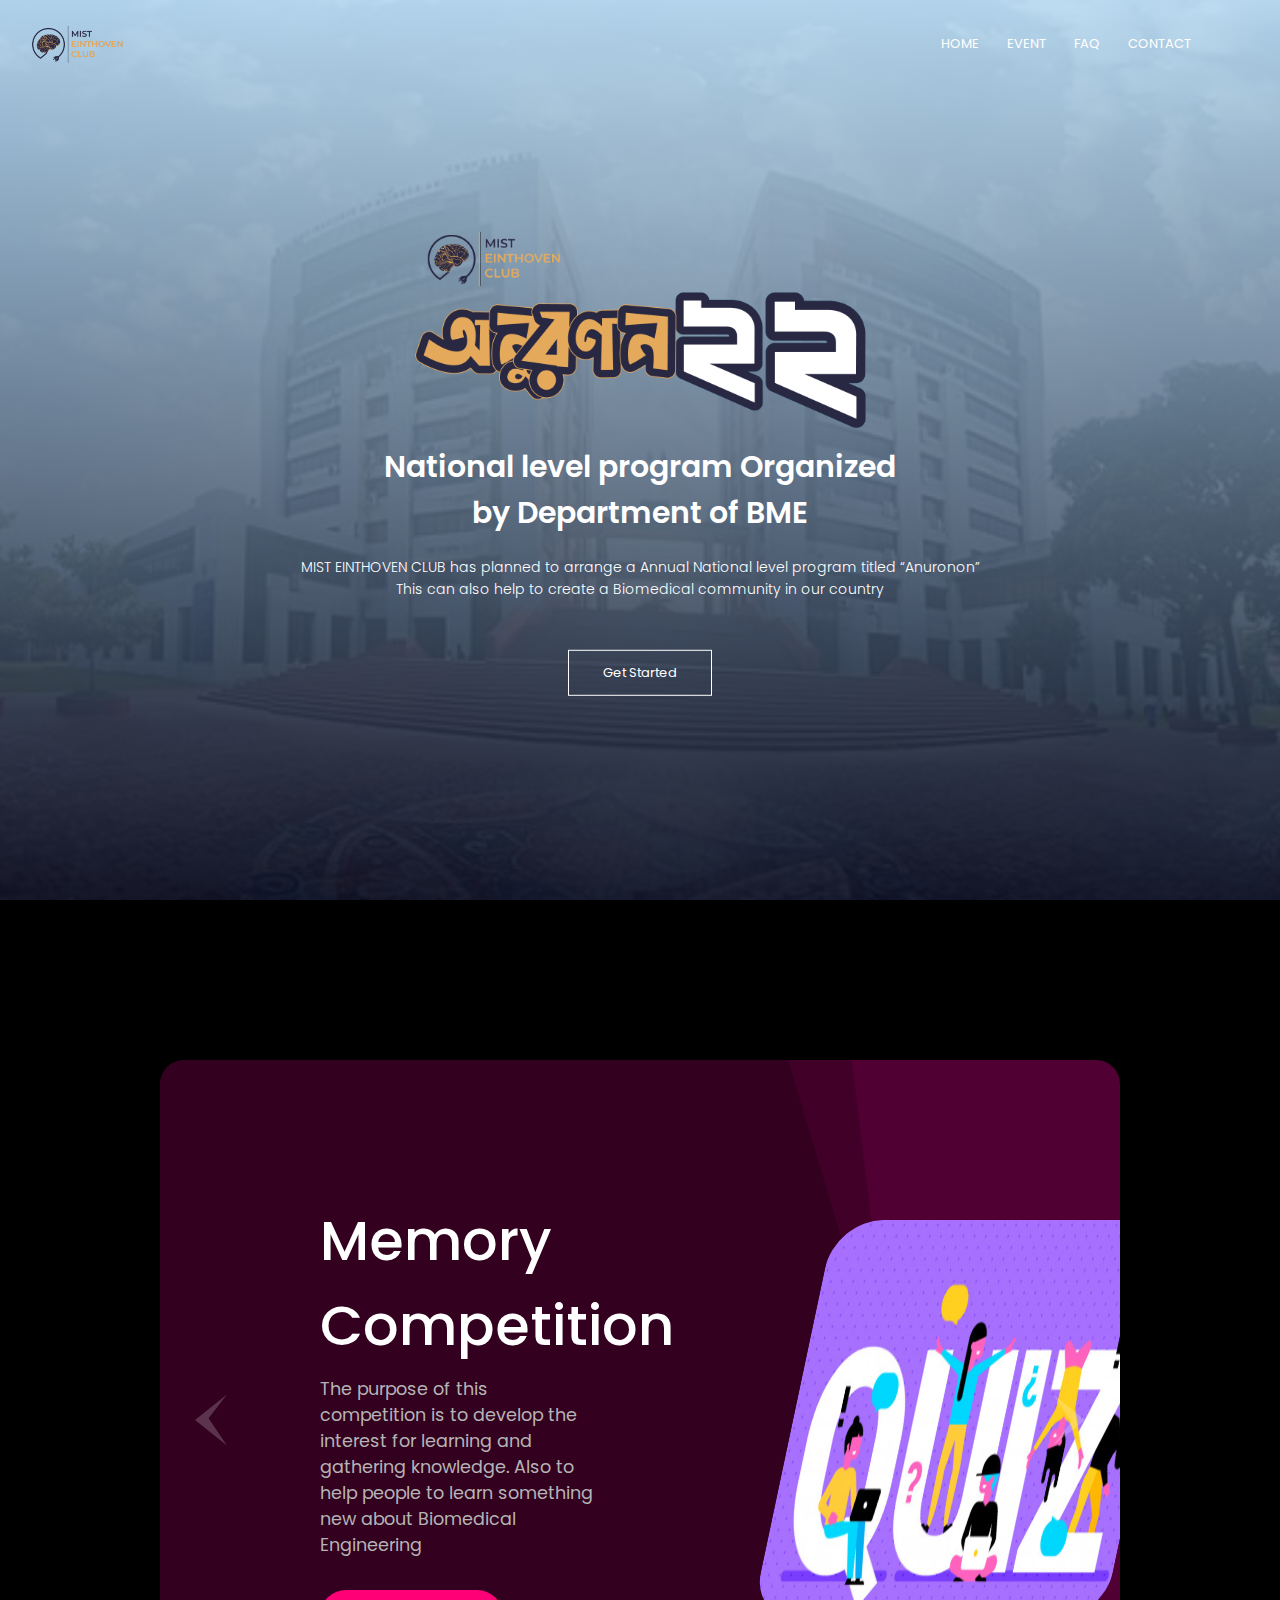
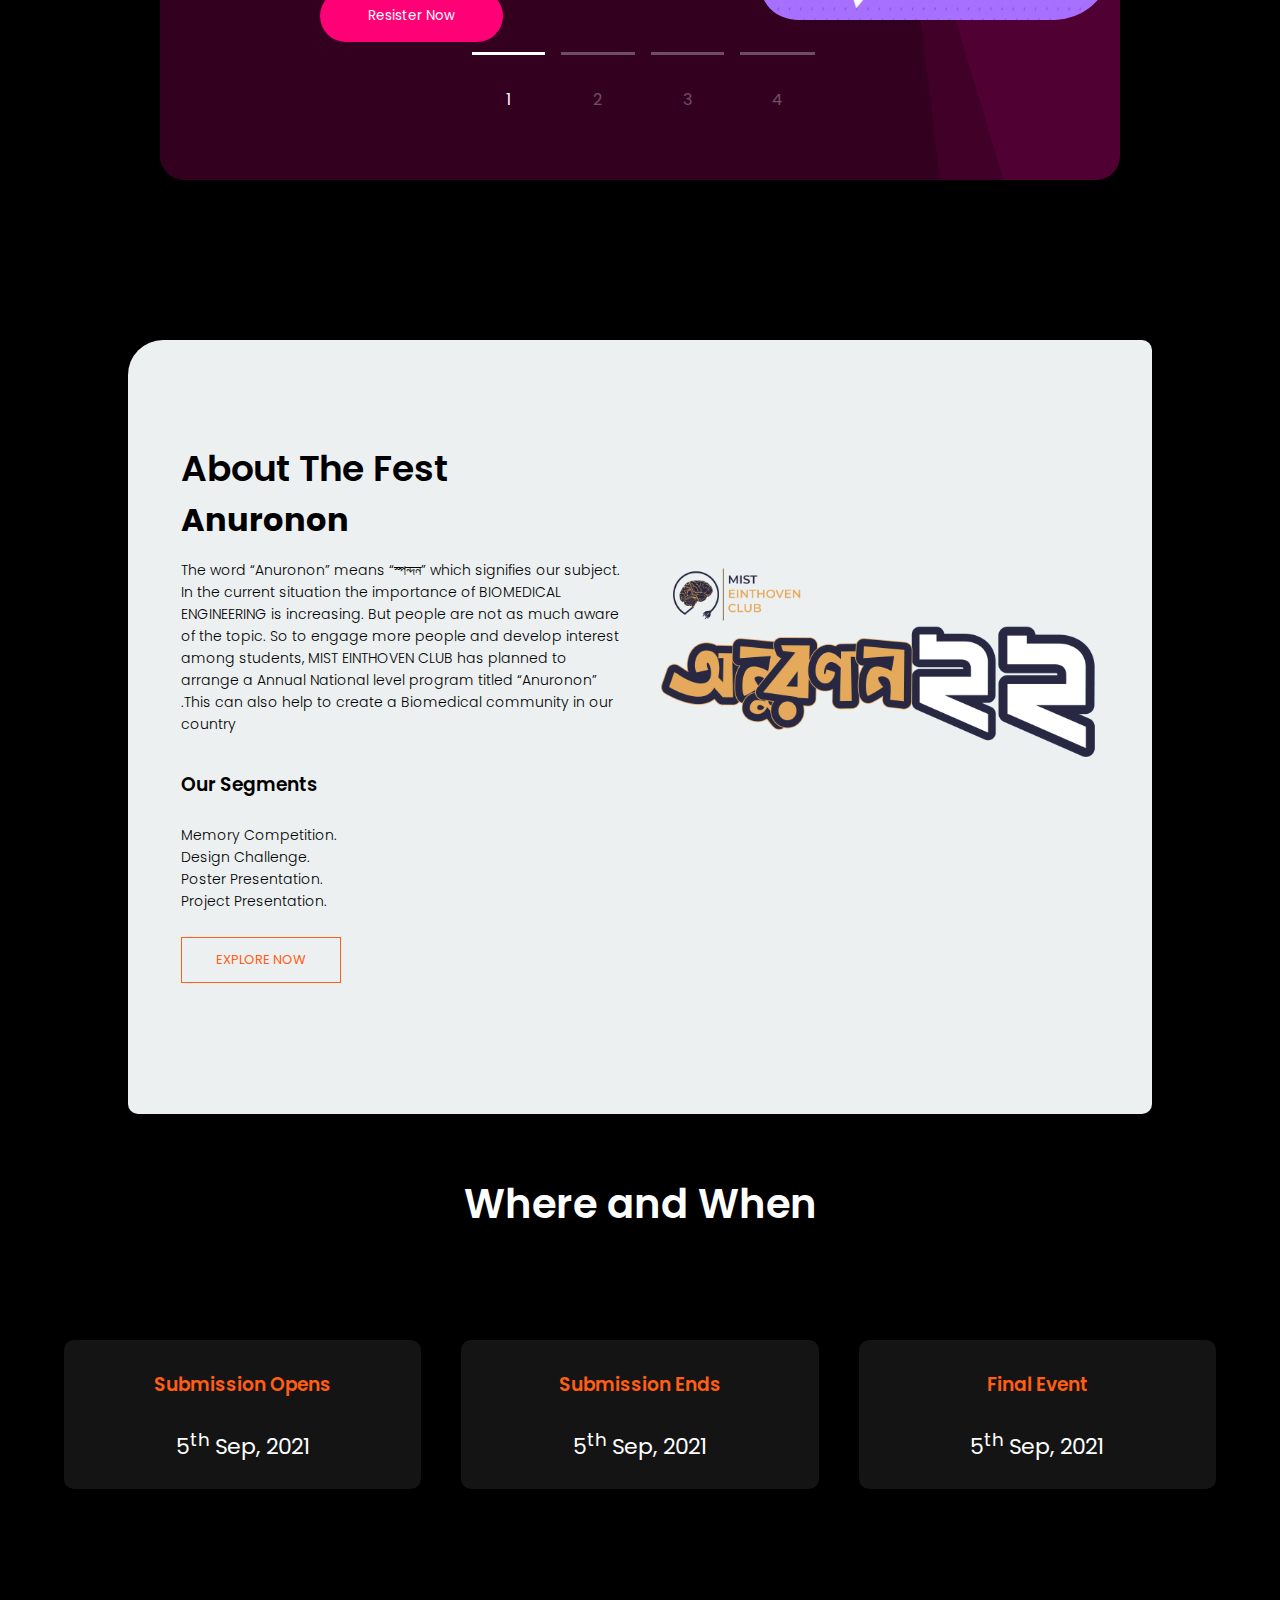
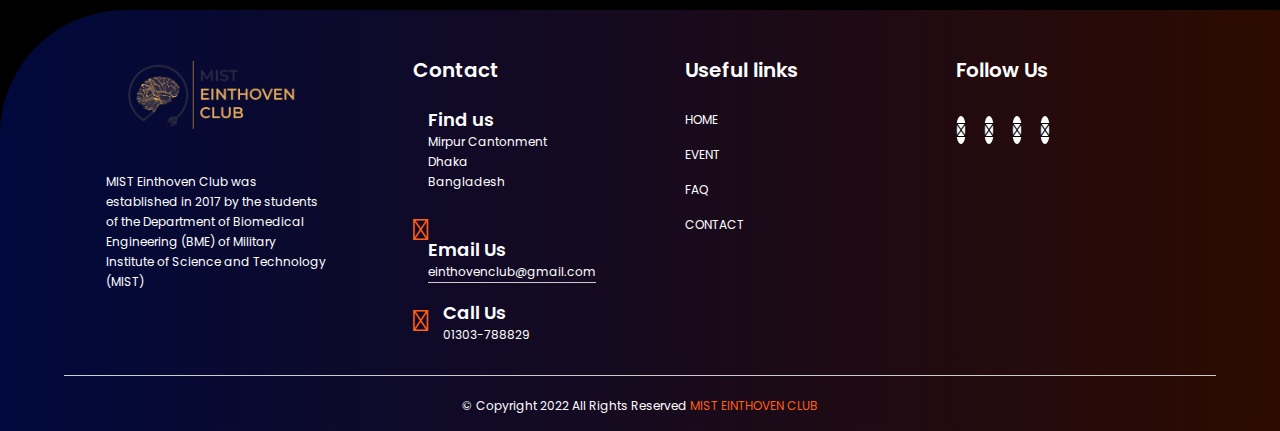
<file: index.html>
<html>
<head>
    <meta charset="UTF-8">
    <meta name="viewport" content="width=device-width,initial-scale=1.0">
    <title>Anuronon</title>
    <link href="https://fonts.googleapis.com/css2?family=Poppins:wght@100;300;400;600;700&display=swap" rel="stylesheet">
    <link rel="stylesheet" href="https://cdnjs.cloudflare.com/ajax/libs/font-awesome/4.7.0/css/font-awesome.css">
    <link rel="stylesheet" href="CSS/style.css">
    <link href="https://fonts.googleapis.com/css2?family=Roboto:wght@300;400;500&display=swap" rel="stylesheet">
  	<link rel="stylesheet" href="CSS/event.css">
    <link rel="stylesheet" href="https://use.fontawesome.com/releases/v5.6.3/css/all.css" integrity="sha384-UHRtZLI+pbxtHCWp1t77Bi1L4ZtiqrqD80Kn4Z8NTSRyMA2Fd33n5dQ8lWUE00s/" crossorigin="anonymous">
</head>
<body>

<section class="header">
  <nav>
    <a href="index.html"><img src="IMG/logo.png" alt="logo"></a>
    <div class="nav-links" id="navLinks">
      <i class="fa fa-times" onclick="hideMenu()"></i>
      <ul>
        <li><a href="index.html">HOME</a></li>
        <li><a href="exploreEvent.html">EVENT</a></li>
        <li><a href="faq.html">FAQ</a></li>
        <li><a href="Contact.html">CONTACT</a></li>
      </ul>
    </div>
    <i class="fa fa-bars" onclick="showMenu()"></i>
  </nav>
  <div class="text-box">
    <div >
      <img class="imgheading" src="IMG/mainlogo.png">
    </div>
<!-- <h1>Anuronon</h1>--> 
    <div class="headingtunu">   
    <h2>National level program Organized<br>by Department of BME</h2>
    <p class="ptag">MIST EINTHOVEN CLUB has planned to arrange a Annual National level program titled “Anuronon” <br>This can also help to create a Biomedical community in our country</p>
    <a href="#reg" class="hero-btn">Get Started</a>
    </div>
  </div>
</section>
<!-- fancyyyyyyyyyyyyyyyyyyyyyyyyyyyyyyyyyyyyyyyyyyyyyyyyyyyyyyyyyyyyyyyyyyyyy event -->
<section id="reg">
<div class="con-con-tain">
<div class="container"> 
    <div class="slider">

    <div class="box1 box">
        <div class="bg"></div>
        <div class="details">
            <h6>Memory Competition</h6>
            <h5>
                The purpose of this competition is to develop the interest for learning and gathering knowledge. Also to help people to learn something new about Biomedical Engineering
            </h5>
           <button onclick="gotoRpageM()">Resister Now</button>
        </div>
        
        <div class="illustration">
          <div>
            <img src="IMG/quiz.png" class="illimg">
          </div>
        </div>
    </div>
                        
        
    <div class="box2 box">
        <div class="bg"></div>
        <div class="details">
            <h6>Design Chanlange</h6>
            <h5>
                This competition is aimed for providing a platform for 3D designing and modelling   of the biomedical models within due time and with brilliance. Our prime focus is to enhance the competitive skill of the students in the field of Biomedical Engineering
            </h5>
            <button onclick="gotoRpageD()">Resister Now</button>
        </div>

        <div class="illustration">
          <div>
            <img src="IMG/welcome.png" class="illimg">
          </div>
        </div>
    </div>
                    
    <div class="box3 box">
        <div class="bg"></div>
        <div class="details">
            <h6>Poster Presentation</h6>
            <h5>
                Lorem ipsum dolor sit amet, consectetur adipiscing 
                elit. Integer lacinia dui lectus. Donec scelerisque ipsum
                diam, ac mattis orci pellentesque eget. 
            </h5>
            <button onclick="gotoRpageP()">Resister Now</button>
        </div>

        <div class="illustration">
          <div>
            <img src="IMG/posterPresentation.jpg" class="illimg">
          </div>
        </div>
    </div>
                        
    <div class="box4 box">
        <div class="bg"></div>
        <div class="details">
            <h6>Poject showcase</h6>
            <h5>
                Lorem ipsum dolor sit amet, consectetur adipiscing 
                elit. Integer lacinia dui lectus. Donec scelerisque ipsum
                diam, ac mattis orci pellentesque eget. 
            </h5>
            <button onclick="gotoRpagePS()">Resister Now</button>
        </div>

        <div class="illustration">
          <div>
            <img src="IMG/project.png" class="illimg">
          </div>
        </div>
    </div>              
    </div>

    <svg xmlns="http://www.w3.org/2000/svg" class="prev" width="26.898" height="51" viewBox="0 0 56.898 91"><path d="M45.5,0,91,56.9,48.452,24.068,0,56.9Z" transform="translate(0 91) rotate(-90)" fill="#fff"/></svg>
    <svg xmlns="http://www.w3.org/2000/svg" class="next" width="26.898" height="51" viewBox="0 0 56.898 91"><path d="M45.5,0,91,56.9,48.452,24.068,0,56.9Z" transform="translate(56.898) rotate(90)" fill="#fff"/></svg>
    <div class="trail">
            <div class="box1 active" style="color: white;">1</div>
            <div class="box2" style="color: white;">2</div>
            <div class="box3" style="color: white;">3</div>
            <div class="box4" style="color: white;">4</div>
            <!-- <div class="box5" style="color: white;">5</div> -->
    </div>
</div>  
</div> 
</section>

<!-- ----- about us section ----- -->

<section class="about-us">
<!-- <div class="parallax"> -->
  <div class="row">
    <div class="about-col">
   	  <h1 class="abouttxt">About The Fest</h1>
      <h1 class="h1tag">Anuronon</h1>
      <p class="ptag">The word “Anuronon” means “স্পন্দন” which signifies our subject. In the current situation the importance of BIOMEDICAL ENGINEERING is increasing. But people are not as much aware of the topic. So to engage more people and develop interest among students, MIST EINTHOVEN CLUB has planned to arrange a Annual National level program titled “Anuronon” .This can also help to create a Biomedical community in our country
      </p>
      <h3 class="h3left">Our Segments</h3>
      <p class="ptag">
        Memory Competition.<br>
        Design Challenge.<br>
        Poster Presentation.<br>
        Project Presentation.<br>

      </p>
      <a href="exploreEvent.html" class="hero-btn red-btn">EXPLORE NOW</a>
    </div>
    <div class="about-col">
      <img src="IMG/mainlogo.png">
    </div>
  </div>

</section>


<scetion class="course">
  <h1 class="h1tag">Where and When</h1>
  <p class="ptag">Lorem ipsum dolor sit amet consectetur adipisicing elit.</p>

  <div class="row">
    <div class="course-col">
      <h3>Submission Opens</h3>
      <p class="when">5<sup>th</sup> Sep, 2021</p>
    </div>
    <div class="course-col">
      <h3>Submission Ends</h3>
      <p class="when">5<sup>th</sup> Sep, 2021</p>
    </div>
    <div class="course-col">
      <h3>Final Event</h3>
      <p class="when">5<sup>th</sup> Sep, 2021</p>
    </div>
  </div>
</scetion>





<!-- ----- Call to Action ----- -->
<!-- <section class="cta">
  <h1>Enroll for our various online courses<br> anywhere from the world</h1>
  <a href="" class="hero-btn">Contact Us</a>
</section> -->

<!-- ----- Footer ----- -->
<footer>
  <div class="row">
    <div class="col">
      <img src="IMG/logo.png" class="logo">
      <p>MIST Einthoven Club was established in 2017 by the students of the Department of Biomedical Engineering (BME) of Military Institute of Science and Technology (MIST) </p>
    </div>
    <div class="col">
      <h3>Contact</h3>
        <div class="single-cta">
          <i class="fas fa-map-marker-alt"></i>
          <div class="cta-text">
          <h4>Find us</h4>
          <p>Mirpur Cantonment<br> Dhaka<br> Bangladesh </p><br>
          </div>
        </div>
        <div class="single-cta">
          <i class="far fa-envelope-open"></i>
          <div class="cta-text">
          <h4>Email Us</h4>
          <p class="email-id">einthovenclub@gmail.com<br>
          </div>
        </div>
      <div class="single-cta">
        <i class="fas fa-phone"></i>
        <div class="cta-text">
          <h4>Call Us</h4>
          <p>01303-788829</p>
        </div>
      </div>
    </div>
    <div class="col">
      <h3>Useful links</h3>
      <ul type="none">
        <li><a href="index.html">HOME</a></li>
        <li><a href="exploreEvent.html">EVENT</a></li>
        <li><a href="faq.html">FAQ</a></li>
        <li><a href="Contact.html">CONTACT</a></li>
      </ul>
    </div>
    <div class="col">
      <h3>Follow Us</h3>
      <div class="social-icons">
        <i class="fab fa-facebook-f"></i>
        <i class="fab fa-twitter"></i>
        <i class="fab fa-whatsapp"></i>
        <i class="fab fa-pinterest"></i>
      </div>
    </div>
  </div>
  <hr>
  <p class="copyright">© Copyright 2022 All Rights Reserved 
    <a href="https://einthovenclub.mist.ac.bd/" class="mevlink">MIST EINTHOVEN CLUB</a></p>
</footer>


<!-- Javascript for Toggle Menu -->
<script>
  var navLinks = document.getElementById("navLinks");

  function hideMenu(){
    navLinks.style.right="-200";
  }
  function showMenu(){
    navLinks.style.right="0";
  }

  function gotoRpageM(){
    location.replace("Mregistration.html")
  }
  function gotoRpageP(){
    location.replace("Pregistration.html")
  } 
  function gotoRpagePS(){
    location.replace("PSregistration.html")
  } 
  function gotoRpageD(){
    location.replace("Dregistration.html")
  }
</script>
<!-- Javascript for Slides -->
<script src="https://s3-us-west-2.amazonaws.com/s.cdpn.io/16327/gsap-latest-beta.min.js"></script>
<script src="https://s3-us-west-2.amazonaws.com/s.cdpn.io/16327/CSSRulePlugin3.min.js"></script>

<script src="JS/event.js"></script>
</body>
</html>
</file>
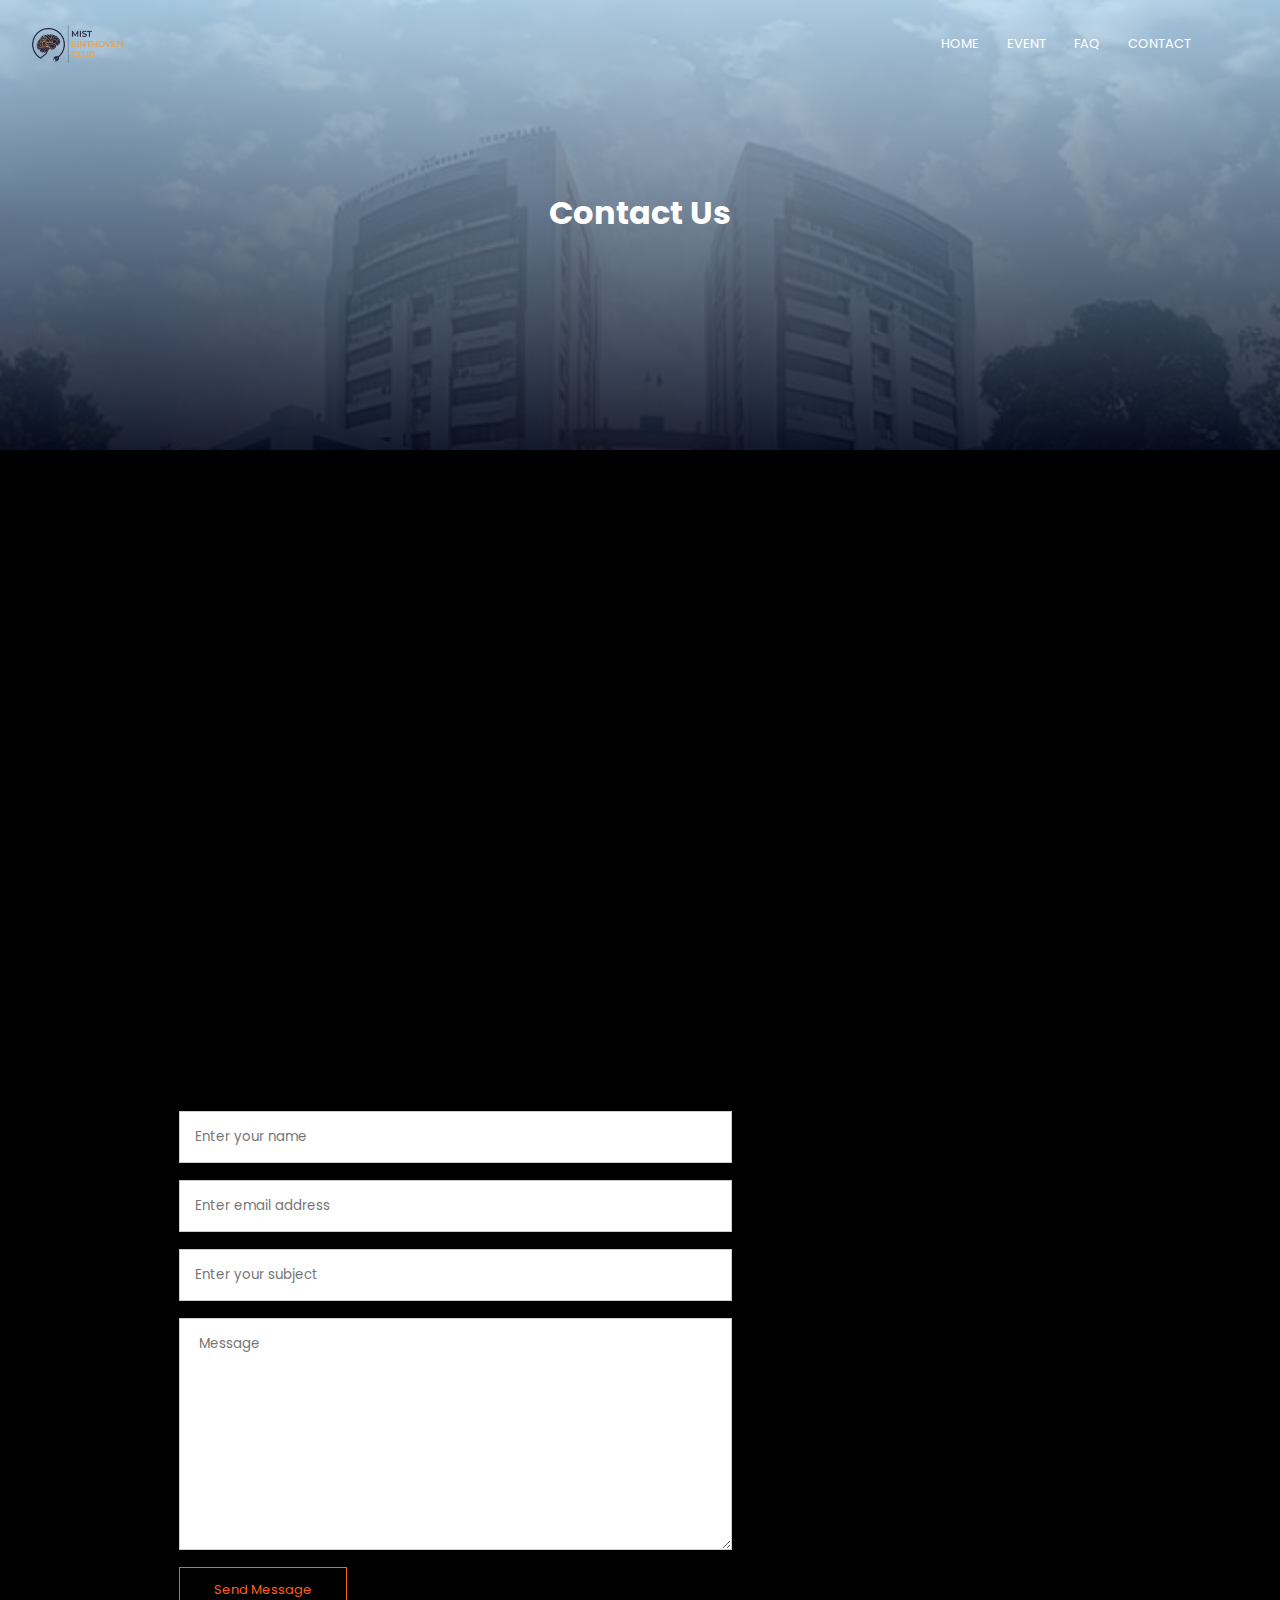
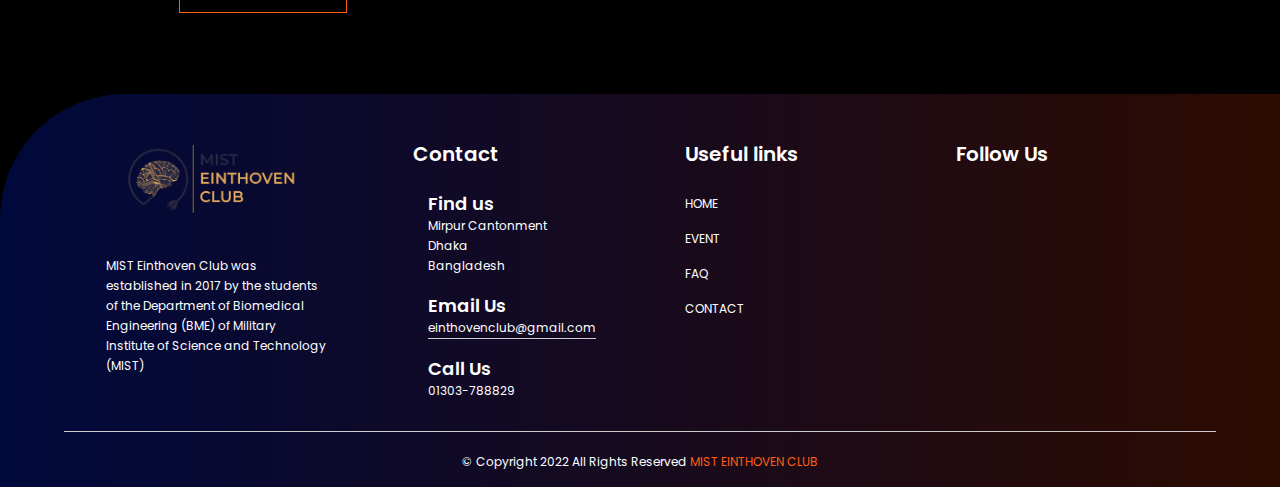
<file: Contact.html>
<html>
<head>
    <meta charset="UTF-8">
    <meta name="viewport" content="width=device-width,initial-scale=1.0">
    <title>Anuronon</title>
    <link href="https://fonts.googleapis.com/css2?family=Poppins:wght@100;300;400;600;700&display=swap" rel="stylesheet">
<!--     <link rel="stylesheet" href="https://cdnjs.cloudflare.com/ajax/libs/font-awesome/4.7.0/css/font-awesome.css">
 -->
    <link rel="stylesheet" href="CSS/style.css">
    <link href="https://fonts.googleapis.com/css2?family=Roboto:wght@300;400;500&display=swap" rel="stylesheet">
    <link rel="stylesheet" href="https://use.fontawesome.com/releases/v5.6.3/css/all.css" integrity="sha384-UHRtZLI+pbxtHCWp1t77Bi1L4ZtiqrqD80Kn4Z8NTSRyMA2Fd33n5dQ8lWUE00s/" crossorigin="anonymous">
</head>
<body>

<!-- ----- header ----- -->

<section class="sub-header">
  <nav>
    <a href="index.html"><img src="IMG/logo.png" alt="logo"></a>
    <div class="nav-links" id="navLinks">
      <i class="fa fa-times" onclick="hideMenu()"></i>
      <ul>
        <li><a href="index.html">HOME</a></li>
        <li><a href="exploreEvent.html">EVENT</a></li>
        <!-- <li><a href="blog.html">BLOG</a></li> -->
        <li><a href="faq.html">FAQ</a></li>
        <li><a href="Contact.html">CONTACT</a></li>
      </ul>
    </div>
    <i class="fa fa-bars" onclick="showMenu()"></i>
  </nav>
  <h1 class="h1tag">Contact Us</h1>
</section>

<!-- ----- Contact us -----  -->

<section class="location">
  <iframe src="https://www.google.com/maps/embed?pb=!1m18!1m12!1m3!1d233667.82239550783!2d90.27923903194382!3d23.780887454503112!2m3!1f0!2f0!3f0!3m2!1i1024!2i768!4f13.1!3m3!1m2!1s0x3755b8b087026b81%3A0x8fa563bbdd5904c2!2sDhaka!5e0!3m2!1sen!2sbd!4v1623745634315!5m2!1sen!2sbd" width="600" height="450" style="border:0;" allowfullscreen="" loading="lazy"></iframe>
</section>

<section class="contact-us">
  <div class="row">
    <div class="contact-col">
      <form action="form-handler.php">
        <input type="text" placeholder="Enter your name" required>
        <input type="text" placeholder="Enter email address" required>
        <input type="text" placeholder="Enter your subject" required>
        <textarea rows="10" placeholder=" Message" required></textarea>
        <button type="submit" class="hero-btn red-btn">Send Message</button>
      </form>
    </div>
  </div>
</section>


<!-- ----- Footer ----- -->
<footer>
  <div class="row">
    <div class="col">
      <img src="IMG/logo.png" class="logo">
      <p>MIST Einthoven Club was established in 2017 by the students of the Department of Biomedical Engineering (BME) of Military Institute of Science and Technology (MIST) </p>
    </div>
    <div class="col">
      <h3>Contact</h3>
        <div class="single-cta">
          <i class="fas fa-map-marker-alt"></i>
          <div class="cta-text">
          <h4>Find us</h4>
          <p>Mirpur Cantonment<br> Dhaka<br> Bangladesh </p><br>
          </div>
        </div>
        <div class="single-cta">
          <i class="far fa-envelope-open"></i>
          <div class="cta-text">
          <h4>Email Us</h4>
          <p class="email-id">einthovenclub@gmail.com<br>
          </div>
        </div>
      <div class="single-cta">
        <i class="fas fa-phone"></i>
        <div class="cta-text">
          <h4>Call Us</h4>
          <p>01303-788829</p>
        </div>
      </div>
    </div>
    <div class="col">
      <h3>Useful links</h3>
      <ul type="none">
        <li><a href="index.html">HOME</a></li>
        <li><a href="exploreEvent.html">EVENT</a></li>
        <li><a href="faq.html">FAQ</a></li>
        <li><a href="Contact.html">CONTACT</a></li>
      </ul>
    </div>
    <div class="col">
      <h3>Follow Us</h3>
      <div class="social-icons">
        <i class="fab fa-facebook-f"></i>
        <i class="fab fa-twitter"></i>
        <i class="fab fa-whatsapp"></i>
        <i class="fab fa-pinterest"></i>
      </div>
    </div>
  </div>
  <hr>
  <p class="copyright">© Copyright 2022 All Rights Reserved 
    <a href="https://einthovenclub.mist.ac.bd/" class="mevlink">MIST EINTHOVEN CLUB</a></p>
</footer>

<!-- Javascript for Toggle Menu -->
<script>
  var navLinks = document.getElementById("navLinks");

  function hideMenu(){
    navLinks.style.right="-200";
  }
  function showMenu(){
    navLinks.style.right="0";
  }

</script>

</body>
</html>
</file>
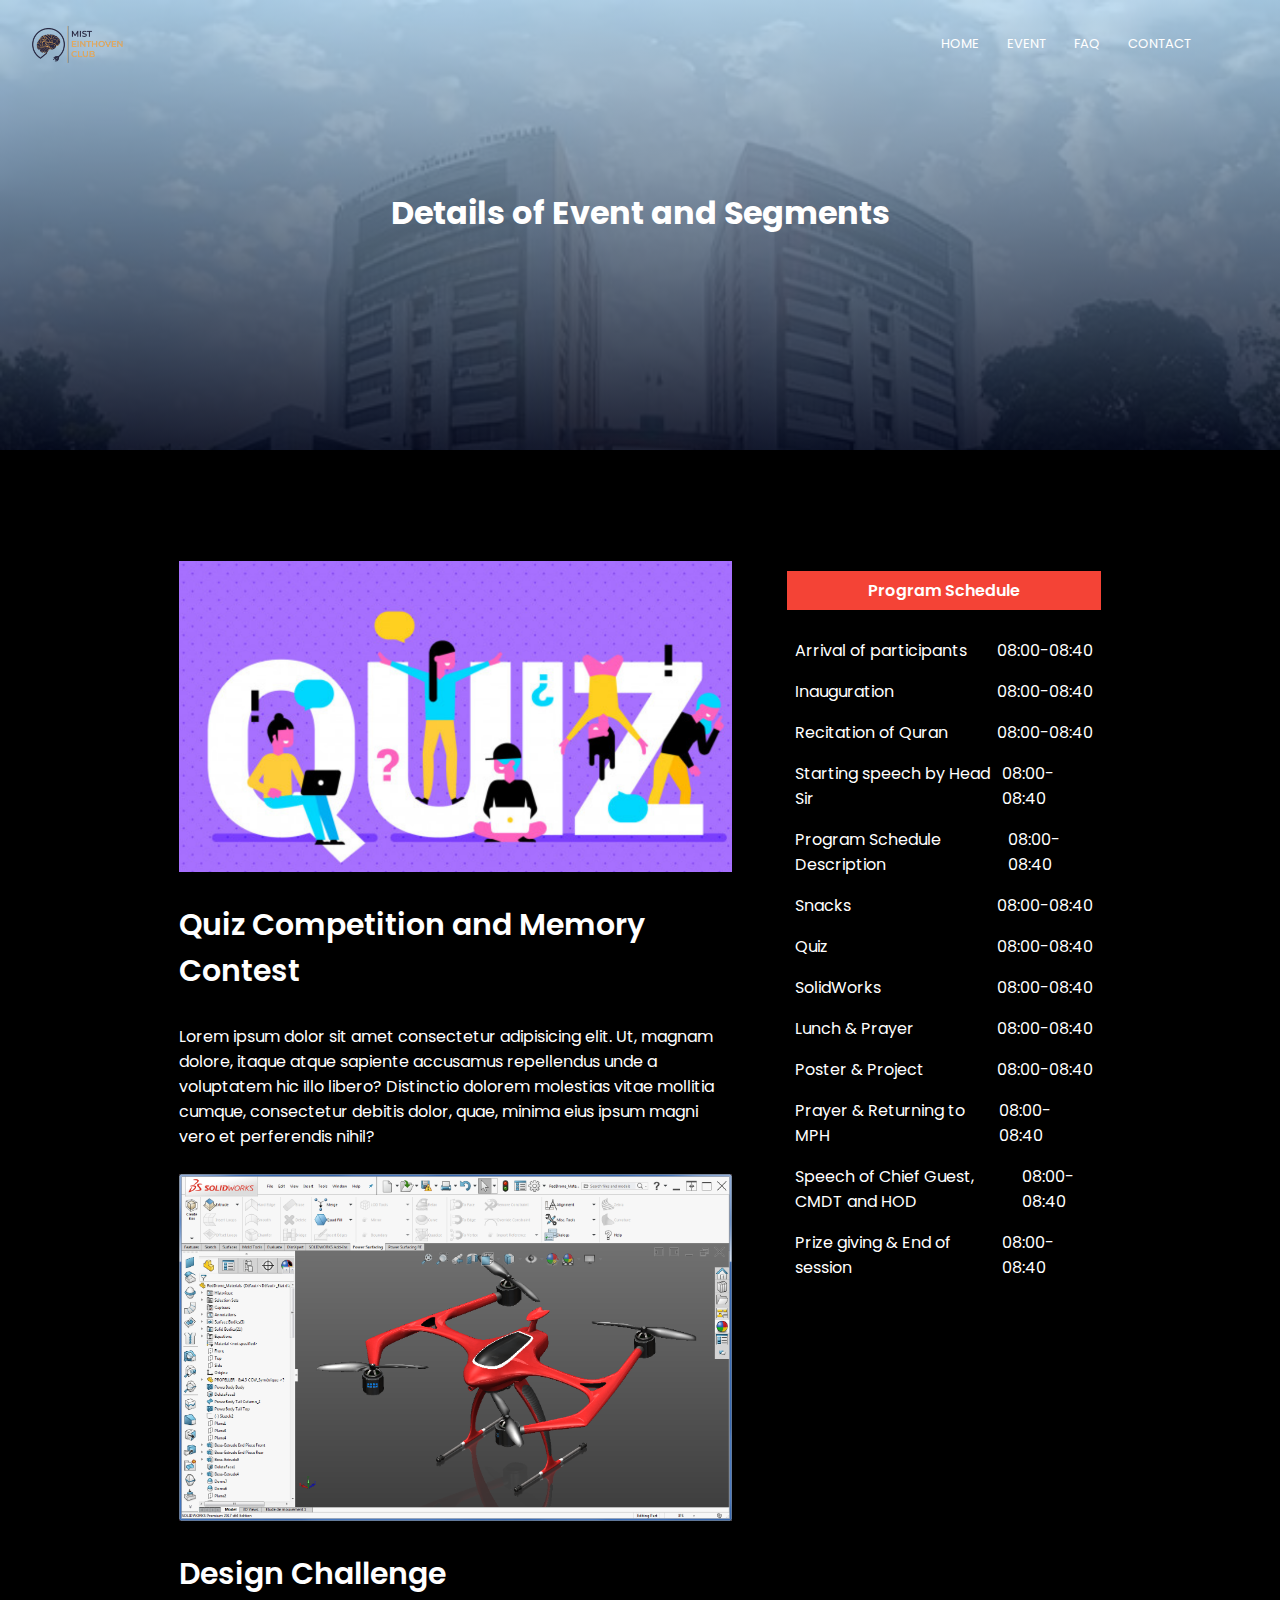
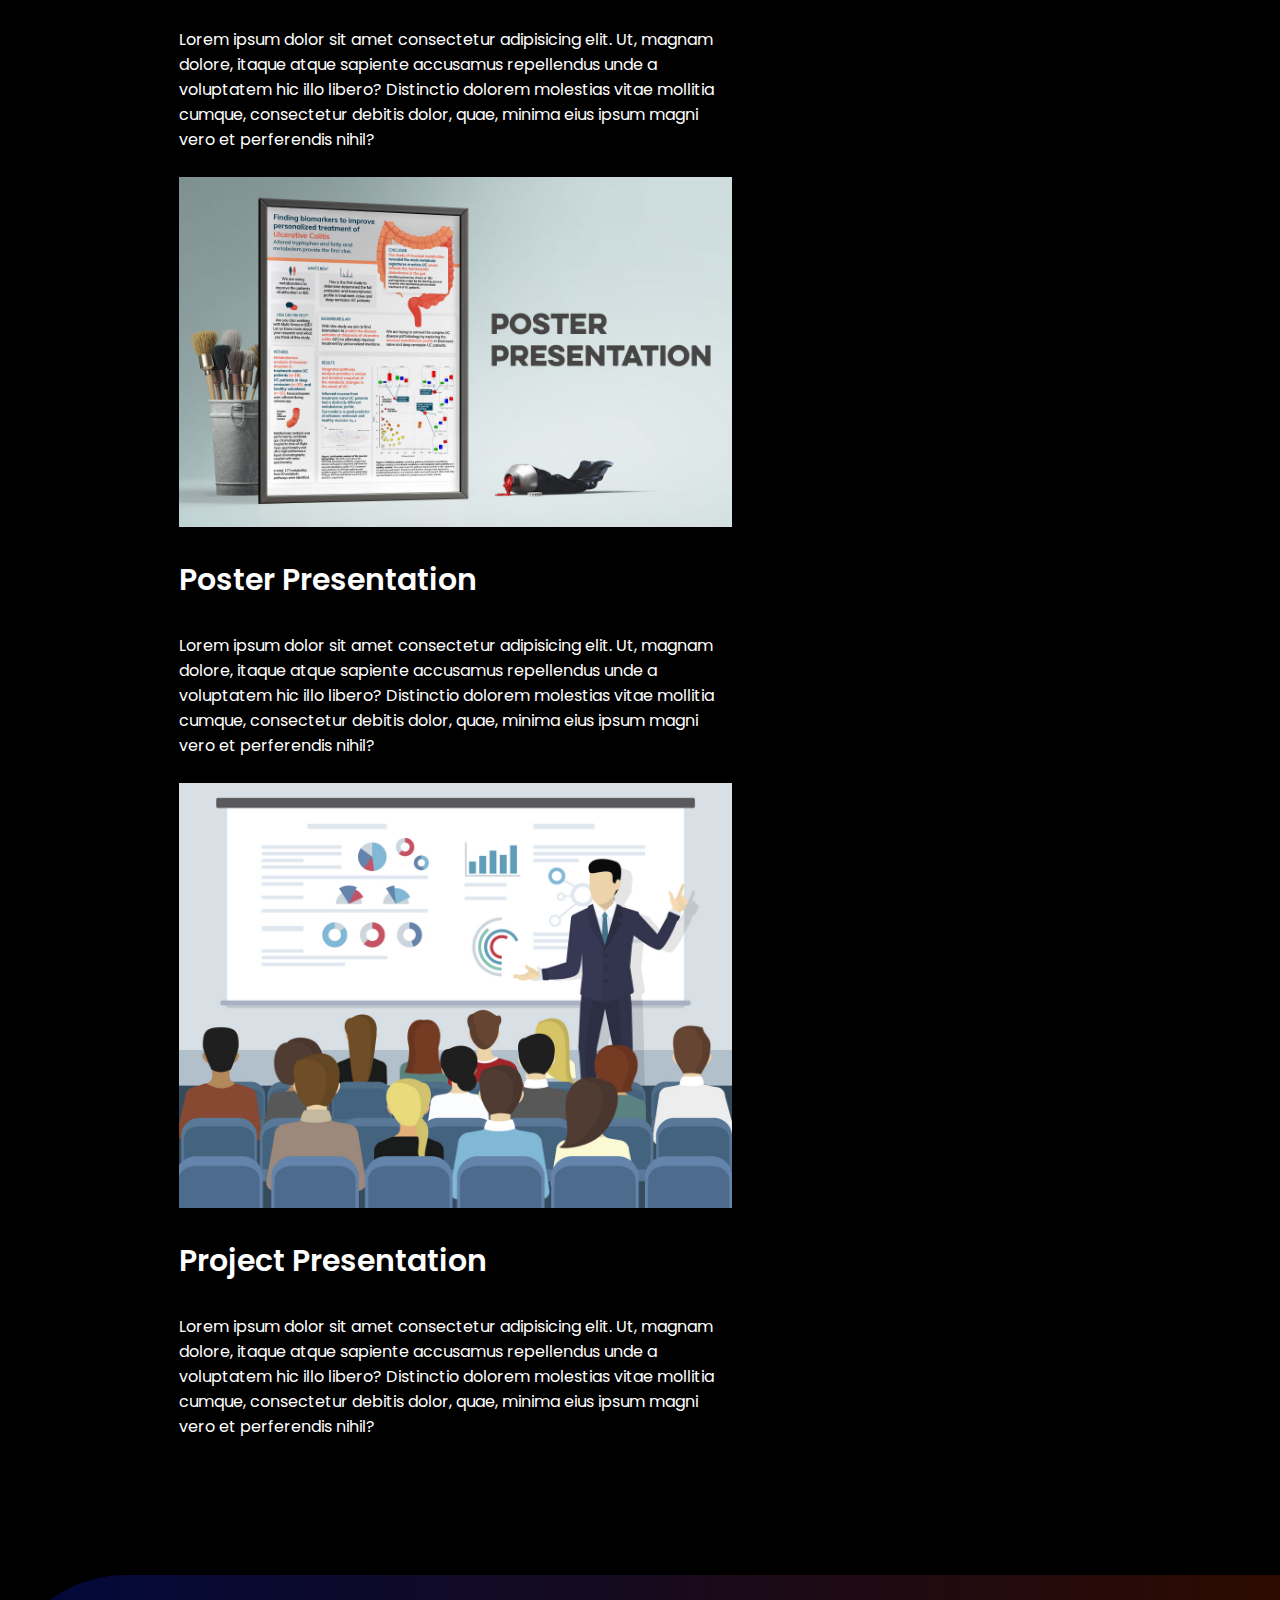
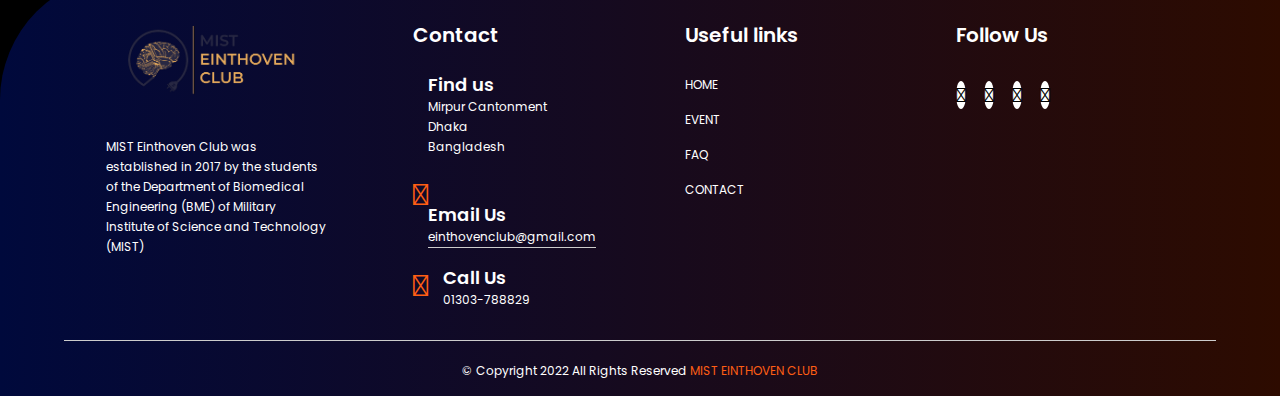
<file: exploreEvent.html>
<html>
<head>
    <meta charset="UTF-8">
    <meta name="viewport" content="width=device-width,initial-scale=1.0">
    <title>Anuronon</title>
    <link href="https://fonts.googleapis.com/css2?family=Poppins:wght@100;300;400;600;700&display=swap" rel="stylesheet">
    <link rel="stylesheet" href="https://cdnjs.cloudflare.com/ajax/libs/font-awesome/4.7.0/css/font-awesome.css">
    <link rel="stylesheet" href="CSS/style.css">
    <link rel="stylesheet" href="https://use.fontawesome.com/releases/v5.6.3/css/all.css" integrity="sha384-UHRtZLI+pbxtHCWp1t77Bi1L4ZtiqrqD80Kn4Z8NTSRyMA2Fd33n5dQ8lWUE00s/" crossorigin="anonymous">
</head>
<body>

<!-- ----- header ----- -->

<section class="sub-header">
  <nav>
    <a href="index.html"><img src="IMG/logo.png" alt="logo"></a>
    <div class="nav-links" id="navLinks">
      <i class="fa fa-times" onclick="hideMenu()"></i>
      <ul>
        <li><a href="index.html">HOME</a></li>
        <li><a href="exploreEvent.html">EVENT</a></li>
        <!-- <li><a href="blog.html">BLOG</a></li> -->
        <li><a href="faq.html">FAQ</a></li>
        <li><a href="Contact.html">CONTACT</a></li>
      </ul>
    </div>
    <i class="fa fa-bars" onclick="showMenu()"></i>
  </nav>
  <h1 class="h1tag">Details of Event and Segments</h1>
</section>

<!-- ----- blog page content -----  -->
<section class="blog-content">
  <div class="row">
    <div class="blog-left">
      <img src="IMG/quiz.png">
      <h2>Quiz Competition and Memory Contest</h2>
      <p>Lorem ipsum dolor sit amet consectetur adipisicing elit. Ut, magnam dolore, itaque atque sapiente accusamus repellendus unde a voluptatem hic illo libero? Distinctio dolorem molestias vitae mollitia cumque, consectetur debitis dolor, quae, minima eius ipsum magni vero et perferendis nihil?</p><br>
      <img src="IMG/solidworks.png">
      <h2>Design Challenge</h2>
      <p>Lorem ipsum dolor sit amet consectetur adipisicing elit. Ut, magnam dolore, itaque atque sapiente accusamus repellendus unde a voluptatem hic illo libero? Distinctio dolorem molestias vitae mollitia cumque, consectetur debitis dolor, quae, minima eius ipsum magni vero et perferendis nihil?</p><br>
      
      <img src="IMG/posterPresentation.jpg">
      <h2>Poster Presentation</h2>
      <p>Lorem ipsum dolor sit amet consectetur adipisicing elit. Ut, magnam dolore, itaque atque sapiente accusamus repellendus unde a voluptatem hic illo libero? Distinctio dolorem molestias vitae mollitia cumque, consectetur debitis dolor, quae, minima eius ipsum magni vero et perferendis nihil?</p><br>
      <img src="IMG/project.png">
      <h2>Project Presentation</h2>
      <p>Lorem ipsum dolor sit amet consectetur adipisicing elit. Ut, magnam dolore, itaque atque sapiente accusamus repellendus unde a voluptatem hic illo libero? Distinctio dolorem molestias vitae mollitia cumque, consectetur debitis dolor, quae, minima eius ipsum magni vero et perferendis nihil?</p><br>

    </div>

    <div class="blog-right">
      <h3>Program Schedule</h3>
      <div>
        <span>Arrival of participants</span>
        <span>08:00-08:40</span>
      </div>
      <div>
        <span>Inauguration</span>
        <span>08:00-08:40</span>
      </div>
      <div>
        <span>Recitation of Quran</span>
        <span>08:00-08:40</span>
      </div>
      <div>
        <span>Starting speech by Head Sir</span>
        <span>08:00-08:40</span>
      </div>
      <div>
        <span>Program Schedule Description</span>
        <span>08:00-08:40</span>
      </div>
      <div>
        <span>Snacks</span>
        <span>08:00-08:40</span>
      </div>
      <div>
        <span>Quiz</span>
        <span>08:00-08:40</span>
      </div>
      <div>
        <span>SolidWorks</span>
        <span>08:00-08:40</span>
      </div>
      <div>
        <span>Lunch & Prayer</span>
        <span>08:00-08:40</span>
      </div>
      <div>
        <span>Poster & Project</span>
        <span>08:00-08:40</span>
      </div>
      <div>
        <span>Prayer & Returning to MPH</span>
        <span>08:00-08:40</span>
      </div>
      <div>
        <span>Speech of Chief Guest, CMDT and HOD</span>
        <span>08:00-08:40</span>
      </div>
      <div>
        <span>Prize giving & End of session</span>
        <span>08:00-08:40</span>
      </div>
    </div>
  </div>
</section>


<!-- ----- Footer ----- -->
<footer>
  <div class="row">
    <div class="col">
      <img src="IMG/logo.png" class="logo">
      <p>MIST Einthoven Club was established in 2017 by the students of the Department of Biomedical Engineering (BME) of Military Institute of Science and Technology (MIST) </p>
    </div>
    <div class="col">
      <h3>Contact</h3>
        <div class="single-cta">
          <i class="fas fa-map-marker-alt"></i>
          <div class="cta-text">
          <h4>Find us</h4>
          <p>Mirpur Cantonment<br> Dhaka<br> Bangladesh </p><br>
          </div>
        </div>
        <div class="single-cta">
          <i class="far fa-envelope-open"></i>
          <div class="cta-text">
          <h4>Email Us</h4>
          <p class="email-id">einthovenclub@gmail.com<br>
          </div>
        </div>
      <div class="single-cta">
        <i class="fas fa-phone"></i>
        <div class="cta-text">
          <h4>Call Us</h4>
          <p>01303-788829</p>
        </div>
      </div>
    </div>
    <div class="col">
      <h3>Useful links</h3>
      <ul type="none">
        <li><a href="index.html">HOME</a></li>
        <li><a href="exploreEvent.html">EVENT</a></li>
        <li><a href="faq.html">FAQ</a></li>
        <li><a href="Contact.html">CONTACT</a></li>
      </ul>
    </div>
    <div class="col">
      <h3>Follow Us</h3>
      <div class="social-icons">
        <i class="fab fa-facebook-f"></i>
        <i class="fab fa-twitter"></i>
        <i class="fab fa-whatsapp"></i>
        <i class="fab fa-pinterest"></i>
      </div>
    </div>
  </div>
  <hr>
  <p class="copyright">© Copyright 2022 All Rights Reserved 
    <a href="https://einthovenclub.mist.ac.bd/" class="mevlink">MIST EINTHOVEN CLUB</a></p>
</footer>


<!-- Javascript for Toggle Menu -->
<script>
  var navLinks = document.getElementById("navLinks");

  function hideMenu(){
    navLinks.style.right="-200";
  }
  function showMenu(){
    navLinks.style.right="0";
  }

</script>

</body>
</html>
</file>
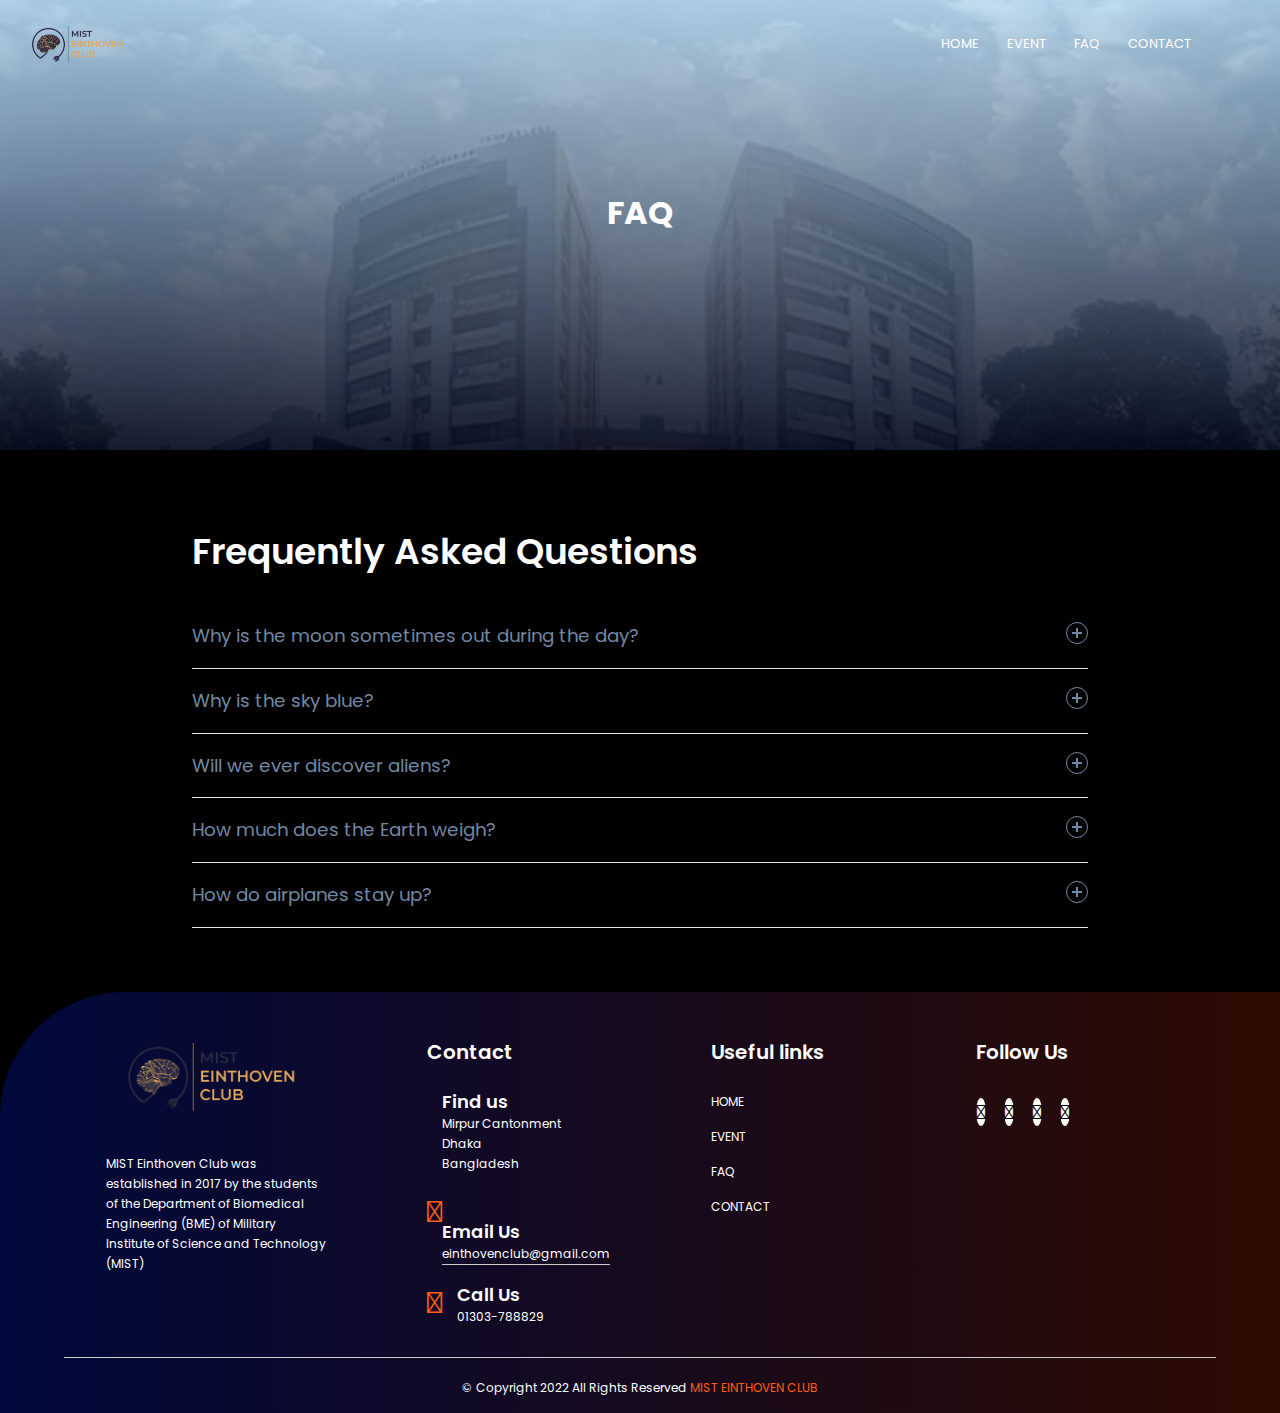
<file: faq.html>
<html>
<head>
    <meta charset="UTF-8">
    <meta name="viewport" content="width=device-width,initial-scale=1.0">
    <title>Anuronon</title>
    <link href="https://fonts.googleapis.com/css2?family=Poppins:wght@100;300;400;600;700&display=swap" rel="stylesheet">
    <link rel="stylesheet" href="https://cdnjs.cloudflare.com/ajax/libs/font-awesome/4.7.0/css/font-awesome.css">
    <link rel="stylesheet" href="CSS/style.css">
    <link rel="stylesheet" type="text/css" href="CSS/faq.css">
    <link rel="stylesheet" href="https://use.fontawesome.com/releases/v5.6.3/css/all.css" integrity="sha384-UHRtZLI+pbxtHCWp1t77Bi1L4ZtiqrqD80Kn4Z8NTSRyMA2Fd33n5dQ8lWUE00s/" crossorigin="anonymous">
</head>
<body>

<!-- ----- header ----- -->

<section class="sub-header">
  <nav>
    <a href="index.html"><img src="IMG/logo.png" alt="logo"></a>
    <div class="nav-links" id="navLinks">
      <i class="fa fa-times" onclick="hideMenu()"></i>
      <ul>
        <li><a href="index.html">HOME</a></li>
        <li><a href="exploreEvent.html">EVENT</a></li>
        <!-- <li><a href="blog.html">BLOG</a></li> -->
        <li><a href="faq.html">FAQ</a></li>
        <li><a href="Contact.html">CONTACT</a></li>
      </ul>
    </div>
    <i class="fa fa-bars" onclick="showMenu()"></i>
  </nav>
  <h1 class="h1tag">FAQ</h1>
</section>

<!-- ----- FAQ page content -----  -->
<div class="container">
  <h1 class="faqabouttxt">Frequently Asked Questions</h1><br>
  <div class="accordion">
    <div class="accordion-item">
      <button id="accordion-button-1" aria-expanded="false"><span class="accordion-title">Why is the moon sometimes out during the day?</span><span class="icon" aria-hidden="true"></span></button>
      <div class="accordion-content">
        <p>Lorem ipsum dolor sit amet, consectetur adipiscing elit, sed do eiusmod tempor incididunt ut labore et dolore magna aliqua. Elementum sagittis vitae et leo duis ut. Ut tortor pretium viverra suspendisse potenti.</p>
      </div>
    </div>
    <div class="accordion-item">
      <button id="accordion-button-2" aria-expanded="false"><span class="accordion-title">Why is the sky blue?</span><span class="icon" aria-hidden="true"></span></button>
      <div class="accordion-content">
        <p>Lorem ipsum dolor sit amet, consectetur adipiscing elit, sed do eiusmod tempor incididunt ut labore et dolore magna aliqua. Elementum sagittis vitae et leo duis ut. Ut tortor pretium viverra suspendisse potenti.</p>
      </div>
    </div>
    <div class="accordion-item">
      <button id="accordion-button-3" aria-expanded="false"><span class="accordion-title">Will we ever discover aliens?</span><span class="icon" aria-hidden="true"></span></button>
      <div class="accordion-content">
        <p>Lorem ipsum dolor sit amet, consectetur adipiscing elit, sed do eiusmod tempor incididunt ut labore et dolore magna aliqua. Elementum sagittis vitae et leo duis ut. Ut tortor pretium viverra suspendisse potenti.</p>
      </div>
    </div>
    <div class="accordion-item">
      <button id="accordion-button-4" aria-expanded="false"><span class="accordion-title">How much does the Earth weigh?</span><span class="icon" aria-hidden="true"></span></button>
      <div class="accordion-content">
        <p>Lorem ipsum dolor sit amet, consectetur adipiscing elit, sed do eiusmod tempor incididunt ut labore et dolore magna aliqua. Elementum sagittis vitae et leo duis ut. Ut tortor pretium viverra suspendisse potenti.</p>
      </div>
    </div>
    <div class="accordion-item">
      <button id="accordion-button-5" aria-expanded="false"><span class="accordion-title">How do airplanes stay up?</span><span class="icon" aria-hidden="true"></span></button>
      <div class="accordion-content">
        <p>Lorem ipsum dolor sit amet, consectetur adipiscing elit, sed do eiusmod tempor incididunt ut labore et dolore magna aliqua. Elementum sagittis vitae et leo duis ut. Ut tortor pretium viverra suspendisse potenti.</p>
      </div>
    </div>
  </div>
</div>


<!-- ----- Footer ----- -->
<footer>
  <div class="row">
    <div class="col">
      <img src="IMG/logo.png" class="logo">
      <p>MIST Einthoven Club was established in 2017 by the students of the Department of Biomedical Engineering (BME) of Military Institute of Science and Technology (MIST) </p>
    </div>
    <div class="col">
      <h3>Contact</h3>
        <div class="single-cta">
          <i class="fas fa-map-marker-alt"></i>
          <div class="cta-text">
          <h4>Find us</h4>
          <p>Mirpur Cantonment<br> Dhaka<br> Bangladesh </p><br>
          </div>
        </div>
        <div class="single-cta">
          <i class="far fa-envelope-open"></i>
          <div class="cta-text">
          <h4>Email Us</h4>
          <p class="email-id">einthovenclub@gmail.com<br>
          </div>
        </div>
      <div class="single-cta">
        <i class="fas fa-phone"></i>
        <div class="cta-text">
          <h4>Call Us</h4>
          <p>01303-788829</p>
        </div>
      </div>
    </div>
    <div class="col">
      <h3>Useful links</h3>
      <ul type="none">
        <li><a href="index.html">HOME</a></li>
        <li><a href="exploreEvent.html">EVENT</a></li>
        <li><a href="faq.html">FAQ</a></li>
        <li><a href="Contact.html">CONTACT</a></li>
      </ul>
    </div>
    <div class="col">
      <h3>Follow Us</h3>
      <div class="social-icons">
        <i class="fab fa-facebook-f"></i>
        <i class="fab fa-twitter"></i>
        <i class="fab fa-whatsapp"></i>
        <i class="fab fa-pinterest"></i>
      </div>
    </div>
  </div>
  <hr>
  <p class="copyright">© Copyright 2022 All Rights Reserved 
    <a href="https://einthovenclub.mist.ac.bd/" class="mevlink">MIST EINTHOVEN CLUB</a></p>
</footer>

<!-- Javascript for Toggle Menu -->
<script>
  var navLinks = document.getElementById("navLinks");

  function hideMenu(){
    navLinks.style.right="-200";
  }
  function showMenu(){
    navLinks.style.right="0";
  }

</script>
<script type="text/javascript">
  const items = document.querySelectorAll(".accordion button");

function toggleAccordion() {
  const itemToggle = this.getAttribute('aria-expanded');
  
  for (i = 0; i < items.length; i++) {
    items[i].setAttribute('aria-expanded', 'false');
  }
  
  if (itemToggle == 'false') {
    this.setAttribute('aria-expanded', 'true');
  }
}

items.forEach(item => item.addEventListener('click', toggleAccordion));
</script>

</body>
</html>
</file>
<file: CSS/style.css>
*{
  margin:0;
  padding:0;
  font-family: 'Poppins',
  sans-serif;
}
body{
  background: #000;
}
.header{
  min-height:100vh;
  width:100%;
  background-image: linear-gradient(rgba( 184, 219, 243,0.9 ), rgba(4, 9, 30, 0.9)),url(bg/mist.jpg);
  background-size:cover;
  background-position: center;
  position:relative;
  background-attachment: fixed;
}

nav{
  display:flex;
  padding: 2% 6%;
  justify-content: space-between;
  align-items: right;

}
nav img{
  width:120px;
  position: absolute;
  left: 20;
  top: 20;
}
.nav-links{
  flex-grow: 1 ;
  text-align:right;
}
.nav-links ul li{
  list-style: none;
  display: inline-block;
  padding: 8px 12px;
  position:relative;
}
.nav-links ul li a{
  text-decoration:none;
  color:#fff;
  font-size:13px;
}
.nav-links ul li::after{
  content:'';
  width:0%;
  height: 2px;
  background:#f44336;
  display:block;
  margin:auto;
  transition:0.5s;
}
.nav-links ul li:hover::after{
  width:100%;
}
.text-box{
  width:90%;
  color:#fff;
  position: absolute;
  top: 50%;
  left:50%;
  transform:translate(-50%,-50%);
  text-align:center;
}
.text-box h1{
  font-size: 62px;
}
.text-box p{
  margin: 10px 0 40px;
  font-size: 14px;
  color: #fff;
}
.hero-btn{
  display: inline-block;
  text-decoration: none;
  cursor: pointer;
  background: transparent;
  position: relative;
  border: 1px solid #fff;
  padding: 12px 34px;
  font-size: 13px;
  color: #fff;
}
.hero-btn:hover{
  border:1px solid #ff5e14;
  background:#ff5e14;
  transition: 1s;
}
nav .fa{
  display: none;
}

@media(max-width:700px){
  .text-box h2{
    font-size: 20px;

  }
.imgheading{
  width: 100%;
  height: 100%;
  }
.text-box{
  width:90%;
  color:#fff;
  position: absolute;
  top: 50%;
  left:50%;
  transform:translate(-50%,-50%);
  text-align:center;
  margin-top: -10%;
}
  .nav-links ul li{
    display:block;
  }
  .nav-links{
    position:fixed;
    background: #313030ed;
    height: 100vh;
    width:200px;
    top: 0;
    right: -200px;
    text-align: left;
    z-index: 2;
    transition:1s; 
  }
  nav .fa{
    display: block;
    color: #fff;
    margin: 10px;
    font-size: 22px;
    cursor: pointer;
  }
  .nav-links ul{
    padding: 30px;
  }
  #reg{
    margin-bottom: 100px;
  }

 
 }
/* ----- Course ----- */

.course{
  width: 100%;
  margin: auto;
  text-align: center;
  padding-top: 100px;
}
.course .h1tag{
  color: white;
  font-size: 40px;
  font-weight: 600;
  margin-top: 60px;
}
h2{
  font-size: 30px;
  font-weight: 600;
  margin-top: 10px;
}
.abouttxt{
  font-size: 36px;
  font-weight: 600;
  margin-top: 10px;
}
.ptag{
  color: black;
  font-size: 14px;
  font-weight: 300;
  line-height: 22px;
  padding: 10px;
}

.course .when{
  color: #fff ;
  font-size: 22px;
  font-weight: 400;
  line-height: 22px;
  margin-top: 20px;
  padding: 10px;
}

/*amiiiiiiiiiiiiiiiiiiiiiiiiiiiiiiiiiiiiii eta khuje pai na*/

.parallax{
  background-image: linear-gradient(rgba( 184, 219, 243,0.2 ), rgba(4, 9, 30, 0.8)), url(cover1.jpg);
  background-size: cover;
  background-attachment: fixed;

}
.row{
  margin: 5%;
  /*padding: 60px;*/
  /*margin-left: 10%;*/
  display: flex;
  justify-content: space-between;
  
}
.course-col{
  flex-basis: 31%;
  color: #ff5e14;
  background-color: #151414;
  border-radius: 10px;
  margin-bottom: 5%;
  padding: 20px 12px;
  box-sizing: border-box;
  transition: 0.5s;
}
h3{
  text-align: center;
  font-weight: 600;
  margin: 10px 0;
}
.h3left{
  text-align: left;
  font-weight: 600;
  margin: 10px 0;
}
.course-col:hover{
  box-shadow: 0 0 20px 0px rgba(255,131,0,0.9);
}

@media(max-width: 700px){
  .row{
    flex-direction: column;
  }
}

/* ----- Campus ----- */

.campus{
  width: 80%;
  margin: auto;
  text-align: center;
  padding-top: 50px;
}
.campus-col{
  flex-basis: 32%;
  border-radius: 10px;
  margin-bottom: 30px;
  position: relative;
  overflow: hidden;
}
.campus-col img{
  width: 100%;
}
.layer{
  background: transparent;
  position: absolute;
  top: 0;
  left: 0;
  width: 100%;
  height: 100%;
  transition: 0.5s;
}
.layer:hover {
  background: rgba(226,0,0,0.7);
}
.layer h3{
  position: absolute;
  width: 100%;
  font-weight: 400;
  color: #fff;
  font-size: 26px;
  bottom: 0;
  left: 50%;
  transform: translateX(-50%);
  opacity: 0;
  transition: 0.5s;
}
.layer:hover h3{
  bottom: 49%;
  opacity: 0.7;
}

/* ----- facilities ----- */
.facilities{
  width: 80%;
  margin: auto;
  text-align: center;
  padding-top: 100px;
}
.facilities-col{
  flex-basis: 31%;
  border-radius: 10px;
  margin-bottom: 5%;
  text-align: left;
  
}
.facilities-col img{
  width: 100%;
  border-radius: 10px;
}
.facilities-col p{
  padding: 0;
}
.facilities-col h3{
  margin-top: 16px;
  margin-bottom: 15px;
  text-align: left;
}

/* ----- testimonials ----- */

.testimonials{
  width: 80%;
  margin: auto;
  text-align: center;
  padding-top: 100px;
}
.testimonials-col{
  flex-basis: 44%;
  border-radius: 10px;
  margin-bottom: 5%;
  cursor:pointer;
  display: flex;
  padding: 25px;
  background: #fff3f3;
  text-align: left;
}
.testimonials-col img{
  height: 40px;
  margin-left: 5px;
  margin-right: 30px;
  border-radius: 50%;
}
.testimonials-col p{
  padding: 0;
}
.testimonials-col h3{
  margin-top: 15px;
  text-align: left;
}
.testimonials-col .fa{
  color:#f44336 ;
}

@media(max-width:700px){
  .testimonials-col img{
    margin-left: 0px;
    margin-right: 15px;
  }
}

/* ----- call to action -----  */
.cta{
  margin: 100px auto;
  width: 80%;
  background-image: linear-gradient(rgba(0,0,0,0.7),rgba(0,0,0,0.7)),url(./eduford_img/banner2.jpg);
  background-position: center;
  background-size: cover;
  border-radius:10px;
  text-align: center;
  padding: 100px 0;
}
.cta h1{
  color: #fff;
  margin-bottom: 40px;
  padding: 0;
}

@media(max-width:700px){
  .cta h1{
    font-size: 24px;
  }
}

/* ----- footer ----- */

footer{
  width: 100%;
  background: linear-gradient(to right, #00093c, #2d0b00);
  color: #fff;
  padding: 30px 0 15px;
  border-top-left-radius: 125px;
  font-size: 12px;
  line-height: 20px;
}
footer .row{
  width: 85%;
  margin: auto;
  display: flex;
  flex-wrap: wrap;
  align-items: flex-start;
  justify-content: space-between;
}
footer .col{
  flex-basis: 20%;
  padding: 10px;
}

footer .col:nth-child(2),footer .col:nth-child(3){
  flex-basis: 17%;
}
footer .logo{
  width: 220px;
  margin-bottom: 30px;
}
footer .col h3{
  font-size: 20px;
  width: fit-content;
  margin-bottom: 30px;
  position: relative;
}
.email-id{
  width: fit-content;
  border-bottom: 1px solid #ccc;
  margin-bottom: 20px;
}
footer ul li a{
  text-decoration: none;
  color: #fff;
}
footer a:hover{
  color: #ff5e14;
  text-decoration: underline;
}
footer ul li{
  margin-bottom: 15px;  
}

.social-icons .fab{
  width: 40px;
  height: 40px;
  border-radius: 50%;
  text-align: center;
  line-height: 40px;
  font-size: 20px;
  color: #000;
  background: #fff;
  margin-right: 15px;
  cursor: pointer;
}
footer hr{
  width: 90%;
  border: 0;
  border-bottom: 1px solid #ccc;
  margin: 20px auto;
}
.single-cta i {
  color: #ff5e14;
  font-size: 30px;
  float: left;
  margin-top: 8px;
}
.cta-text {
  padding-left: 15px;
  display: inline-block;
}
.cta-text h4 {
  color: #fff;
  font-size: 18px;
  font-weight: 600;
  margin-bottom: 2px;
}
.copyright{
  text-align: center;
}
.mevlink{
  text-decoration: none;
  color: #ff5e14;
}
/* ----------- about us page ----------  */
.sub-header{
  height: 50vh;
  width: 100%;
  background-image:linear-gradient(rgba( 184, 219, 243,0.8 ), rgba(4, 9, 30, 0.9)),url(bg/mist.jpg) ;
  background-position: top;
  background-size: cover;
  text-align: center;
  color: #fff;
}
.sub-header h1{
  margin-top: 100px;
}

.about-us{
  width: 80%;
  margin: auto;
  padding-top:10px ;
  padding-bottom: 50px;
  background:#ecf0f1;
  border-top-left-radius: 35px;
  border-bottom-right-radius: 10px;
  border-top-right-radius: 10px;
  border-bottom-left-radius: 10px;


}
.about-col{
  flex-basis: 48%;
  padding: 30px 2px;
}
.about-col img{
  width: 100%;
}

.imgheading{
  width: 40%;
  height: 40%;
  margin-top: -10%;
}

.headingtunu{
  margin-top: -10%;
}

.about-col h1{
  padding: 0;
}
.about-col p{
  padding: 15px 0 25px;
}
.red-btn {
  border: 1px solid #ff5e14;
  background: transparent;
  color: #ff5e14;
}
.red-btn:hover{
  color: #fff;
}

/* ----- blog page -----  */

.blog-content{
  width: 80%;
  margin: auto;
  padding: 60px 0;
}
.blog-left{
  flex-basis: 60%;
}
.blog-left img {
  width: 100%;
}
.blog-left h2{
  color: white;
  font-weight: 600;
  margin: 30px 0;
}
.blog-left p{
  color: white;
  padding: 0;
}

.blog-right{
  flex-basis: 34%;
}
.blog-right h3{
  background: #f44336;
  color: #fff;
  padding: 7px 0;
  font-size: 16px;
  margin-bottom: 20px;
}
.blog-right div{
  display: flex;
  align-items: center;
  justify-content: space-between;
  color: white;
  padding: 8px;
  box-sizing: border-box;
}

.comment-box{
  border: 1px solid #ccc;
  margin: 50px 0;
  padding: 10px 20px;
}
.comment-box h3{
  text-align: left;
}

.comment-form input , .comment-form textarea {
  width: 100%;
  padding: 10px;
  margin: 15px 0;
  box-sizing: border-box;
  border: none;
  outline: none;
  background: #f0f0f0;
}
.comment-form button{
  margin: 10px 0;
}

@media(max-width:700px){
  .sub-header h1{
    font-size: 24px;
  }
  .about-us{
    width: 100%;
    border-top-left-radius: 90px;
    background-color:#d6e4eb ;
  }
  .imgheading{
  width: 250px;
  height: 250px;
  margin-top: 10px;
  z-index: 5;
  }
  .text-box{
  margin-top: -10%;
  }
  .headingtunu{
  margin-top: -20%;
  }
}

/* ----- contact us page -----  */

.location{
  width: 80%;
  margin: auto;
  padding: 80px 0;
}
.location iframe{
  width: 100%;
}

.contact-us{
  width: 80%;
  margin: auto;
}
.contact-col{
  flex-basis: 60%;
  margin-bottom: 30px;
}
.contact-col div{
  display: flex;
  align-items: center;
  margin-bottom: 40px;
}
.contact-col div .fa{
  font-size: 28px;
  color: #f44336;
  margin: 10px;
  margin-right: 30px;
}
.contact-col div p{
  padding: 0;
}
.contact-col div h5{
  font-size: 20px;
  margin-bottom: 5px;
  color: #555;
  font-weight: 400;
}

.contact-col input, .contact-col textarea{
  width: 100%;
  padding: 15px;
  margin-bottom: 17px;
  outline: none;
  border: 1px solid #ccc;
  box-sizing: border-box;
}
</file>
<file: CSS/event.css>
@media only screen and (max-width: 800px) {
	 html {
		 font-size: 57%;
	}
	.con-con-tain{
	padding: 0rem;

	}
}
/* body {
	 background-color: #000;
	 color: #fff;
	 padding: 8rem;
}*/
@media only screen and (max-width: 1000px) {
	 body {
		 padding: 0;
	}
}
.con-con-tain{
	padding: 10rem;



}
.container {
	 position: relative;
	 overflow: hidden;
	 border-radius: 1.5rem;
	}
}
 @media only screen and (max-width: 1000px) {
	 .container {
		 border-radius: 0;
	}
}
 .slider {
	 display: flex;
	 width: 400%;
	 height: 45rem;
	 transition: all 0.25s ease-in;
	 transform: translateX(0);
}
 @media only screen and (max-width: 1000px) {
	 .slider {
		 height: 100vh;
	}
}
 .slider .box {
	 height: 100%;
	 width: 100%;
	 display: grid;
	 grid-template-columns: repeat(2, 1fr);
	 align-items: center;
	 overflow: hidden;
	 position: relative;
}
 @media only screen and (max-width: 650px) {
	 .slider .box {
		 grid-template-columns: 1fr;
		 grid-template-rows: repeat(2, 1fr);
	}
}
 .slider .box .bg {
	 padding: 2rem;
	 background-color: rgba(0, 0, 0, .2);
	 width: 55%;
	 transform: skewX(7deg);
	 position: absolute;
	 height: 100%;
	 left: -10%;
	 padding-left: 20rem;
	 transform-origin: 0 100%;
}
 @media only screen and (max-width: 800px) {
	 .slider .box .bg {
		 width: 65%;
	}
}
 @media only screen and (max-width: 650px) {
	 .slider .box .bg {
		 width: 100%;
		 left: 0;
		 bottom: 0;
		 height: 54%;
		 transform: skewX(0deg);
	}
}
 .slider .box .bg::before {
	 content: "";
	 width: 100%;
	 height: 100%;
	 position: absolute;
	 left: 0;
	 top: 0;
	 background-color: inherit;
	 pointer-events: none;
	 transform: skewX(10deg);
}
 @media only screen and (max-width: 650px) {
	 .slider .box .bg::before {
		 width: 120%;
		 bottom: 0;
		 transform: skewX(0deg);
	}
}
 .slider .box .details {
	 padding: 5rem;
	 padding-left: 10rem;
	 z-index: 100;
	 grid-column: 1 / span 1;
	 grid-row: -1;
}
 @media only screen and (max-width: 650px) {
	 .slider .box .details {
		 grid-row: 2 / span 1;
		 grid-column: -1;
		 text-align: center;
		 padding: 2rem;
		 transform: translateY(-9rem);
	}
}
 .slider .box .details h6 {
 	color: white;
	 font-size: 3.5rem;
	 font-weight: 500;
	 margin-bottom: 0.5rem;
}
 .slider .box .details h5 {
	 display: inline-block;
	 font-size: 1.1rem;
	 color: #b5b4b4;
	 margin-bottom: 2rem;
	 margin-right: 5rem;
	 font-weight: 400;
}
 @media only screen and (max-width: 800px) {
	 .slider .box .details p {
		 margin-right: 0;
	}
}
 .slider .box .details button {
	 padding: 1rem 3rem;
	 color: #fff;
	 border-radius: 2rem;
	 outline: none;
	 border: none;
	 cursor: pointer;
	 transition: all 0.3s ease;
}
 .slider .box .details button:hover {
	 opacity: 0.8;
}
 .slider .box .details button:focus {
	 outline: none;
	 border: none;
}
 .slider .box1 {
	 background-color: #500033;
}
 .slider .box1 .illustration .inner {
	 background-color: #f07;
}
 .slider .box1 .illustration .inner::after, .slider .box1 .illustration .inner::before {
	 background-color: rgba(255, 0, 119, .4);
}
 .slider .box1 button {
	 background-color: #f07;
}
 .slider .box2 {
	 background-color: #000050;
}
 .slider .box2 .illustration .inner {
	 background-color: #03f;
}
 .slider .box2 .illustration .inner::after, .slider .box2 .illustration .inner::before {
	 background-color: rgba(0, 51, 255, .4);
}
 .slider .box2 button {
	 background-color: #03f;
}
 .slider .box3 {
	 background-color: #005050;
}
 .slider .box3 .illustration .inner {
	 background-color: #0f4;
}
 .slider .box3 .illustration .inner::after, .slider .box3 .illustration .inner::before {
	 background-color: rgba(0, 255, 68, .4);
}
 .slider .box3 button {
	 background-color: #11ae3b;
}
 .slider .box4 {
	 background-color: #554d00;
}
 .slider .box4 .illustration .inner {
	 background-color: #ff4e00;
}
 .slider .box4 .illustration .inner::after, .slider .box4 .illustration .inner::before {
	 background-color: rgba(255, 78, 0, .4);
}
 .slider .box4 button {
	 background-color: #ff4e00;
}
 .slider .box5 {
	 background-color: #300050;
}
 .slider .box5 .illustration .inner {
	 background-color: #8000ff;
}
 .slider .box5 .illustration .inner::after, .slider .box5 .illustration .inner::before {
	 background-color: rgba(128, 0, 255, .4);
}
 .slider .box5 button {
	 background-color: #8000ff;
}
 .slider .illustration {
	 grid-column: -2;
	 grid-row: -1;
	 justify-self: center;
}
.illimg{
	height: 25rem;
	width: 22rem;
	border-radius: 3rem;
	position: relative;
	transform: skewX(-2deg);
}
 @media only screen and (max-width: 650px) {
	 .slider .illustration {
		 grid-row: 1 / span 1;
		 grid-column: -1;
		 display: flex;
		 justify-content: center;
		 align-items: center;
	}
}
 .slider .illustration div {
	 height: 25rem;
	 width: 18rem;
	 border-radius: 3rem;
	 position: relative;
	 transform: skewX(-10deg);
}
 @media only screen and (max-width: 800px) {
	 .slider .illustration div {
		 height: 20rem;
		 width: 15rem;
	}
}
 .slider .illustration div::after, .slider .illustration div::before {
	 content: "";
	 position: absolute;
	 height: 100%;
	 width: 100%;
	 border-radius: 3rem;
	 top: 0;
	 left: 0;
}
 .slider .illustration div::after {
	 transform: translate(4rem, -1rem);
}
 .slider .illustration div::before {
	 transform: translate(2rem, -2rem);
}
 .prev, .next, .trail {
	 z-index: 10000;
	 position: absolute;
}
 .prev, .next {
	 width: 4rem;
	 cursor: pointer;
	 opacity: 0.2;
	 transition: all 0.3s ease;
}
 @media only screen and (max-width: 650px) {
	 .prev, .next {
		 display: none;
	}
}
 .prev:hover, .next:hover {
	 opacity: 1;
}
 .prev {
	 top: 50%;
	 left: 2%;
	 transform: translateY(-50%);
}
 .next {
	 top: 50%;
	 right: 2%;
	 transform: translateY(-50%);
}
 .trail {
	 bottom: 5%;
	 left: 55%;
	 transform: translateX(-50%);
	 width: 45%;
	 display: grid;
	 grid-template-columns: repeat(5, 1fr);
	 gap: 1rem;
	 text-align: center;
	 font-size: 1rem;
}
 @media only screen and (max-width: 650px) {
	 .trail {
		 width: 90%;
		 bottom: 13%;
	}
}
 .trail div {
	 padding: 2rem;
	 border-top: 3px solid #fff;
	 cursor: pointer;
	 opacity: 0.3;
	 transition: all 0.3s ease;
}
 .trail div:hover {
	 opacity: 0.6;
}
 @media only screen and (max-width: 650px) {
	 .trail div {
		 padding: 1rem;
	}
	.con-con-tain{
	padding: 0rem;

	}
	.container {
		 border-radius: 0;
		 margin-top: 0px;
	}
}
 .active {
	 opacity: 1 !important;
}
</file>
<file: CSS/faq.css>
* {
   box-sizing: border-box;
}
 *::before, *::after {
   box-sizing: border-box;
}

 .container {
   margin: 0 auto;
   padding: 4rem;
   width: 80%;
}
.accordion-content p{
  color: white;
}
.faqabouttxt{
  color: white;
  font-size: 36px;
  font-weight: 600;
  margin-top: 10px;

}

.accordion .accordion-item {
   border-bottom: 1px solid #e5e5e5;
}
}
 .accordion .accordion-item button[aria-expanded='true'] {
   border-bottom: 1px solid #03b5d2;
}
 .accordion button {
   position: relative;
   display: block;
   text-align: left;
   width: 100%;
   padding: 1em 0;
   color: #7288a2;
   font-size: 1.15rem;
   font-weight: 400;
   border: none;
   background: none;
   outline: none;
}
 .accordion button:hover, .accordion button:focus {
   cursor: pointer;
   color: #03b5d2;
}
 .accordion button:hover::after, .accordion button:focus::after {
   cursor: pointer;
   color: #03b5d2;
   border: 1px solid #03b5d2;
}
 .accordion button .accordion-title {
   padding: 1em 1.5em 1em 0;
}
 .accordion button .icon {
   display: inline-block;
   position: absolute;
   top: 18px;
   right: 0;
   width: 22px;
   height: 22px;
   border: 1px solid;
   border-radius: 22px;
}
 .accordion button .icon::before {
   display: block;
   position: absolute;
   content: '';
   top: 9px;
   left: 5px;
   width: 10px;
   height: 2px;
   background: currentColor;
}
 .accordion button .icon::after {
   display: block;
   position: absolute;
   content: '';
   top: 5px;
   left: 9px;
   width: 2px;
   height: 10px;
   background: currentColor;
}
 .accordion button[aria-expanded='true'] {
   color: #03b5d2;
}
 .accordion button[aria-expanded='true'] .icon::after {
   width: 0;
}
 .accordion button[aria-expanded='true'] + .accordion-content {
   opacity: 1;
   max-height: 9em;
   transition: all 200ms linear;
   will-change: opacity, max-height;
}
 .accordion .accordion-content {
   opacity: 0;
   max-height: 0;
   overflow: hidden;
   transition: opacity 200ms linear, max-height 200ms linear;
   will-change: opacity, max-height;
}
 .accordion .accordion-content p {
   font-size: 1rem;
   font-weight: 300;
   margin: 2em 0;
}
 

 @media only screen and (max-width: 650px) {
   .container {
   margin: 0 auto;
   padding: 0rem;
   width: 80%;
  }
  .accordion .accordion-content p {
   font-size: 1rem;
   font-weight: 300;
   margin: 0em 0;
  }
 
}
</file>
